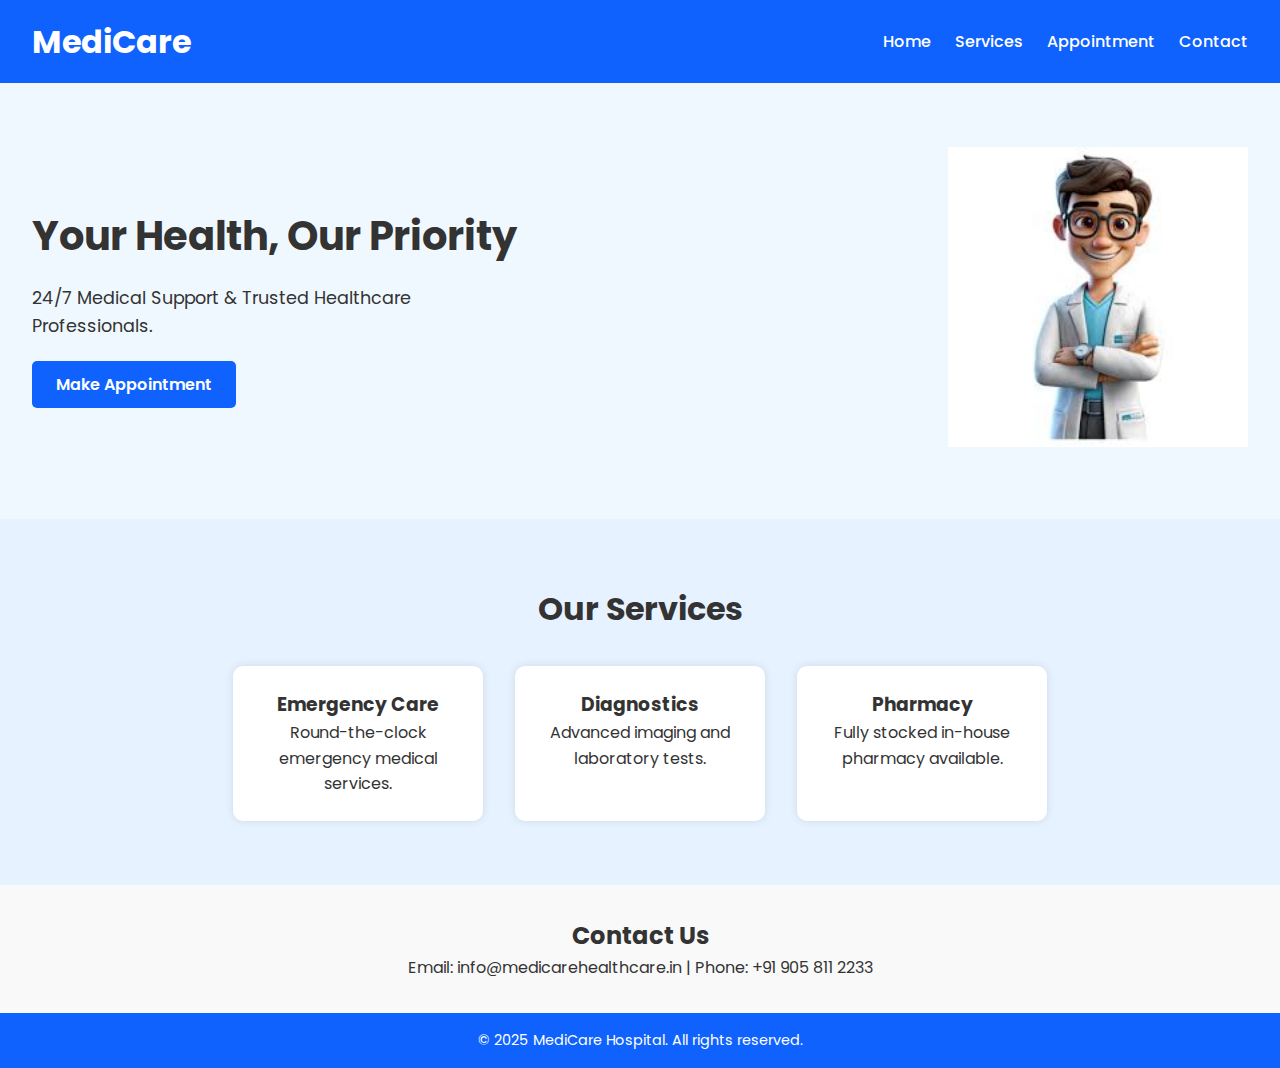
<file: index.html>
<!DOCTYPE html>
<html lang="en">
<head>
  <meta charset="UTF-8" />
  <meta name="viewport" content="width=device-width, initial-scale=1.0" />
  <title>Hospital Landing Page</title>
  <link rel="stylesheet" href="style.css" />
  <link href="https://fonts.googleapis.com/css2?family=Poppins:wght@300;600&display=swap" rel="stylesheet" />
</head>
<body>
  <header>
    <nav class="navbar">
      <h1 class="logo">MediCare</h1>
      <ul class="nav-links">
        <li><a href="#home">Home</a></li>
        <li><a href="#services">Services</a></li>
        <li><a href="#appointment">Appointment</a></li>
        <li><a href="#contact">Contact</a></li>
      </ul>
    </nav>
  </header>

  <section class="hero" id="home">
    <div class="hero-content">
      <h2>Your Health, Our Priority</h2>
      <p>24/7 Medical Support & Trusted Healthcare Professionals.</p>
      <a href="appointment.html" class="btn">Make Appointment</a>
    </div>
    <div class="hero-image">
      <img src="doctor.png" alt="Doctor" />
    </div>
  </section>

  <section class="services" id="services">
    <h2>Our Services</h2>
    <div class="service-list">
      <div class="service-box">
        <h3>Emergency Care</h3>
        <p>Round-the-clock emergency medical services.</p>
      </div>
      <div class="service-box">
        <h3>Diagnostics</h3>
        <p>Advanced imaging and laboratory tests.</p>
      </div>
      <div class="service-box">
        <h3>Pharmacy</h3>
        <p>Fully stocked in-house pharmacy available.</p>
      </div>
    </div>
  </section>

  <section class="contact" id="contact">
    <h2>Contact Us</h2>
    <p>Email: info@medicarehealthcare.in | Phone: +91 905 811 2233</p>
  </section>

  <footer>
    <p>© 2025 MediCare Hospital. All rights reserved.</p>
  </footer>
</body>
</html>
</file>
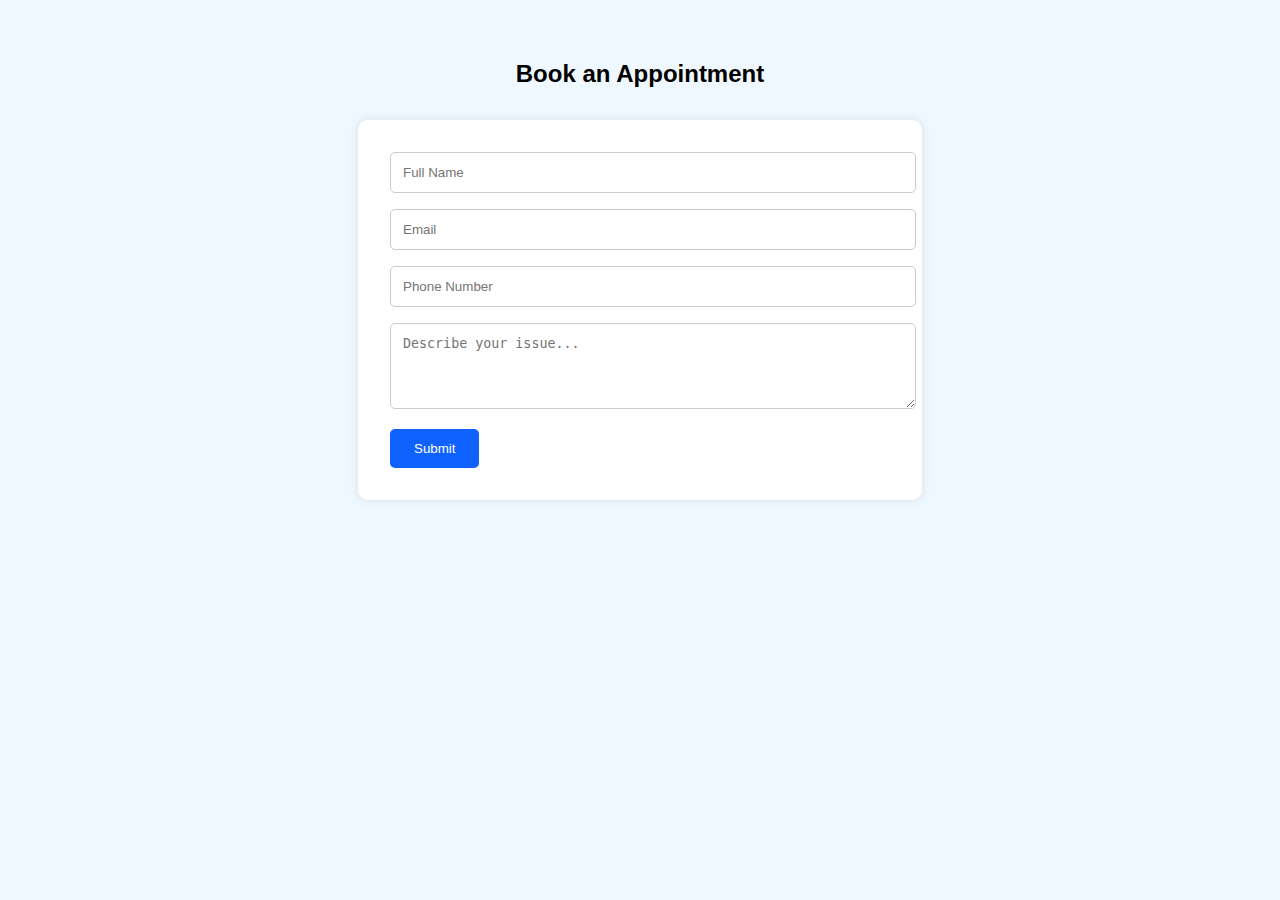
<file: appointment.html>
<!DOCTYPE html>
<html lang="en">
<head>
  <meta charset="UTF-8" />
  <meta name="viewport" content="width=device-width, initial-scale=1.0"/>
  <title>Appointment</title>
  <style>
    body {
      font-family: 'Poppins', sans-serif;
      background: #f0f8ff;
      padding: 2rem;
    }
    h2 {
      text-align: center;
      margin-bottom: 2rem;
    }
    form {
      max-width: 500px;
      margin: auto;
      background: white;
      padding: 2rem;
      border-radius: 10px;
      box-shadow: 0 0 10px rgba(0,0,0,0.1);
    }
    input, textarea {
      width: 100%;
      padding: 0.75rem;
      margin-bottom: 1rem;
      border: 1px solid #ccc;
      border-radius: 5px;
    }
    button {
      background: #0f62fe;
      color: white;
      border: none;
      padding: 0.75rem 1.5rem;
      border-radius: 5px;
      cursor: pointer;
    }
  </style>
</head>
<body>
  <h2>Book an Appointment</h2>
  <form>
    <input type="text" placeholder="Full Name" required />
    <input type="email" placeholder="Email" required />
    <input type="tel" placeholder="Phone Number" required />
    <textarea placeholder="Describe your issue..." rows="4" required></textarea>
    <button type="submit">Submit</button>
  </form>
</body>
</html>
</file>
<file: style.css>
* {
  margin: 0;
  padding: 0;
  box-sizing: border-box;
}
body {
  font-family: 'Poppins', sans-serif;
  line-height: 1.6;
  color: #333;
  scroll-behavior: smooth;
}
header {
  background: #0f62fe;
  padding: 1rem 2rem;
  color: white;
}
.navbar {
  display: flex;
  justify-content: space-between;
  align-items: center;
}
.nav-links {
  list-style: none;
  display: flex;
  gap: 1.5rem;
}
.nav-links a {
  color: white;
  text-decoration: none;
  font-weight: 500;
}
.hero {
  display: flex;
  align-items: center;
  justify-content: space-between;
  background: #f0f8ff;
  padding: 4rem 2rem;
  flex-wrap: wrap;
}
.hero-content {
  max-width: 500px;
}
.hero-content h2 {
  font-size: 2.5rem;
  margin-bottom: 1rem;
}
.hero-content p {
  margin-bottom: 2rem;
  font-size: 1.1rem;
}
.hero-image img {
  width: 300px;
  max-width: 100%;
}
.btn {
  background: #0f62fe;
  color: white;
  padding: 0.75rem 1.5rem;
  border: none;
  text-decoration: none;
  border-radius: 5px;
  font-weight: 600;
}
.services {
  padding: 4rem 2rem;
  background: #e6f2ff;
  text-align: center;
}
.services h2 {
  font-size: 2rem;
  margin-bottom: 2rem;
}
.service-list {
  display: flex;
  flex-wrap: wrap;
  justify-content: center;
  gap: 2rem;
}
.service-box {
  background: white;
  padding: 1.5rem;
  width: 250px;
  border-radius: 10px;
  box-shadow: 0 0 10px rgba(0,0,0,0.1);
}
.contact {
  padding: 2rem;
  background: #f9f9f9;
  text-align: center;
}
footer {
  background: #0f62fe;
  color: white;
  text-align: center;
  padding: 1rem;
  font-size: 0.9rem;
}
@media (max-width: 768px) {
  .hero {
    flex-direction: column;
    text-align: center;
  }
  .hero-image {
    margin-top: 2rem;
  }
  .service-list {
    flex-direction: column;
    align-items: center;
  }
}
</file>
